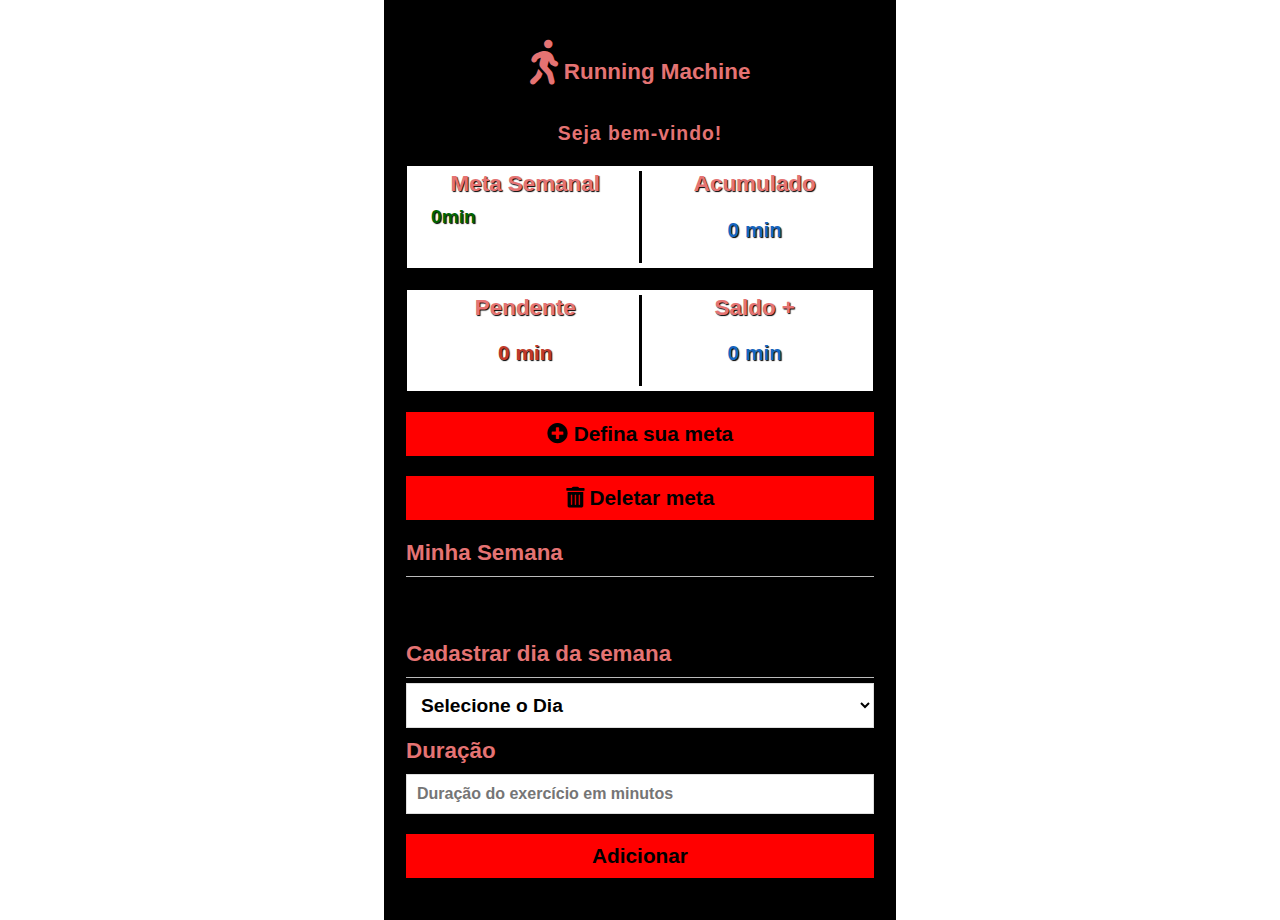
<file: index.html>
<!DOCTYPE html>
<html lang="pt-br">
  <head>
    <meta charset="UTF-8"/>
    <meta name="viewport" content="width=device-width, initial-scale=1.0" />
    <link rel="shortcut icon" href="imagens/icon.png" type="image/x-icon">
    <link rel="stylesheet" href="css/style.css" />
    <link rel="stylesheet" href="css/modal.css">
    <link rel="stylesheet" href="fontawesome/css/all.min.css">
    <title>Running Machine</title>
  </head>
  <body> 
    <div class="container">
      <h2><i class="fas fa-walking fa-2x"></i>  Running Machine</h2><br>
        
        <h1 id="msg"></h1>
        <div class="painel">
            <div>
              <h4 class="meta">Meta Semanal</h4>
              <ul class="metaSemanal" id="metaSemanal"></ul>
            </div>

            <div>
              <h4>Acumulado</h4> 
              <p id="acumulado" class="acumulado"></p> 
            </div>
        </div>

        <div class="painel">
            <div>
              <h4>Pendente</h4> 
              <p id="restante" class="restante"></p>
              <p id="metaZerada" class="metaZerada"></p>            
            </div>

            <div>
            <h4>Saldo +</h4>
            <p id="saldoPositivo" class="saldoPositivo"></p>
            </div>
        </div>
        <a href="metaSemanal.html"><button class="btn"><i class="fas fa-plus-circle fa-1x"></i> Defina sua meta</button></a>
        <button class="btn" onclick="removeMeta();"><i class="fas fa-trash-alt fa-1x"></i> Deletar meta</button>

      <h3>Minha Semana</h3>
      <ul id="duracao" class="duracao"></ul>     
     

      <h3>Cadastrar dia da semana</h3>
      
      <form id="form">
        <div class="form-control">
          <select name="dia" id="dia" class="form-control">
            <option value="">Selecione o Dia</option>
            <option value="Segunda">Segunda</option>
            <option value="Terça">Terça</option>
            <option value="Quarta">Quarta</option>
            <option value="Quinta">Quinta</option>
            <option value="Sexta">Sexta</option>
            <option value="Sábado">Sábado</option>
            <option value="Domingo">Domingo</option>
          </select>
        </div>

        <div class="form-control">
          <label for="duracao">Duração <br /></label>
          <input type="number"  id="diaDuracao" placeholder="Duração do exercício em minutos"/>
        </div>
        <button class="btn">Adicionar</button>         
      </form>
    </div>

     <!--****************Modal de sucesso inicio****************************-->
     <div class="modal" id="modalSuccess">
      <div class="modal-content-success">
          <header class="modal-header-success">
              <h2 class="modal-title">Parabéns!!</h2>
              <span class="modal-close" id="modalCloseSuccess">&#10006;</span>
          </header>
          <div class="msg-winner modal-body-success">
            <h6><i class="wiiner fas fa-trophy fa-7x"></i></h6>
             <h5 class="msg-modal">
                Você atingiu a sua meta semanal de exercícios!
              </h5>              
          </div>
          <footer class="modal-footer">
              <button id="cancelarModalSuccess" class="modal-button green">OK</button>
          </footer>
      </div>
  </div>
  <!--****************Modal de sucesso fim****************************-->
    <script src="js/main.js"></script>
  </body>
</html>
</file>
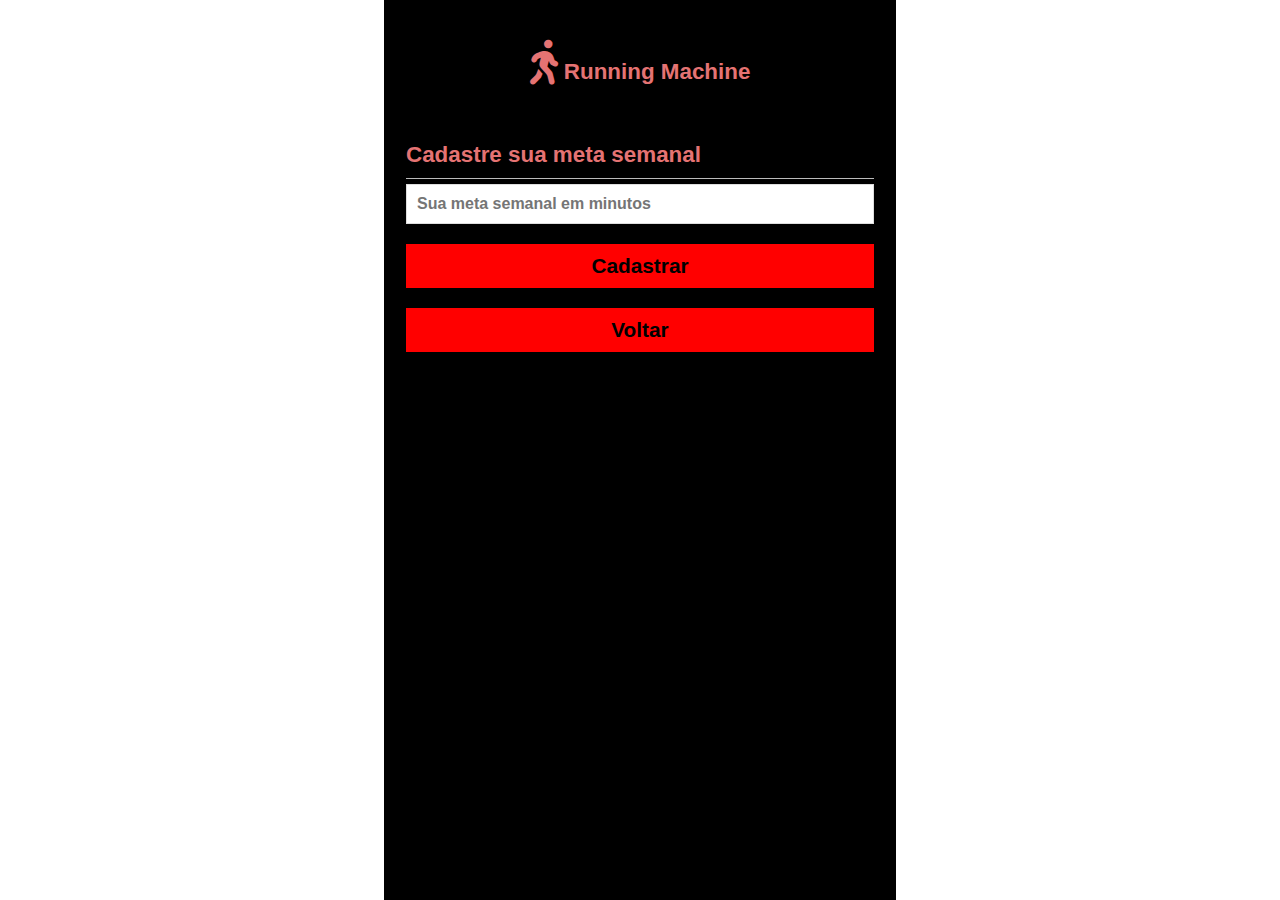
<file: metaSemanal.html>
<!DOCTYPE html>
<html lang="pt-br">
  <head>
    <meta charset="UTF-8"/>
    <meta name="viewport" content="width=device-width, initial-scale=1.0" />
    <link rel="shortcut icon" href="imagens/icon.png" type="image/x-icon">
    <link rel="stylesheet" href="css/style.css" />
    <link rel="stylesheet" href="css/modal.css">
    <link rel="stylesheet" href="fontawesome/css/all.min.css">
    <title>Running Machine</title>
  </head>
  <body> 
    <div class="container" id="container-metaSemanal">
      <h2><i class="fas fa-walking fa-2x"></i>  Running Machine</h2><br>

      <h3>Cadastre sua meta semanal</h3>
      
      <form id="formMetaSemanal">
        <div class="form-control">
          <input type="number"  id="inputMetaSemanal" placeholder="Sua meta semanal em minutos"/>
        </div>
        <button class="btn" id="btnCadMeta" type="submit">Cadastrar</button> 
        <button class="btn" onclick="history.back();" type="submit">Voltar</button>           
      </form>
    </div>
    <script src="js/metaSemanal.js"></script>
  </body>
</html>
</file>
<file: css/style.css>
* {
  box-sizing: border-box;
}

body {
  background-color: #fff; 
  display: flex;
  flex-direction: column;
  align-items: center;
  justify-content: center;
  min-height: 100vh;
  margin: 0;
  font-family: 'Lato', sans-serif;
}

.container {
  margin: 0 auto;
  width: 40%;
  border: 2px solid #000;
  padding: 20px;
  height: 100vh auto;
  background: #000;
}

#container-metaSemanal {
  margin: 0 auto;
  width: 40%;
  border: 2px solid #000;
  padding: 20px;
  height: 100vh;
  background: #000;
}

a{
  text-decoration: none;
}

h2,h3,h4,label{
  color: #e57373;
  font-weight: 900;
  text-shadow: 1px 1px 1px #000;
  font-size: 1.4em;
}

h1 {
  letter-spacing: 1px;
  margin: 0;
  color: #e57373;
  font-size: 1.1em;
  text-align: center;
  text-shadow: 1px 1px 1px #000;
}

h2{
  text-align: center;
}

h3 {
  border-bottom: 1px solid #bbb;
  padding-bottom: 10px;
  margin: 20px 0 5px;
}

h4 {
  margin: 0;
}


.painel{
  background-color: #fff;
  padding: 5px;
  display: flex;
  justify-content: space-between;
  margin: 20px 0;
  border: 1px solid #000;
}

.painel > div {
  flex: 1;
  text-align: center;
}

.painel > div:first-of-type {
  border-right: 3px solid #000;
}

.painel h4 a{
  color: #e57373;
}

.acumulado, .saldoPositivo, .metaZerada {
  color: #1565c0;
  font-size: 1.3em;
  text-shadow: 1px 1px 1px #000;
  font-weight: 900;
}

.metaSemanal {
  color: darkgreen;
  font-size: 1.2em;
  text-shadow: 1px 1px 1px #000;
  font-weight: 900;
  width: 20px;
  height: 10px;
  margin: 5px 15px;
}

.restante {
  color: #c0392b;
  font-size: 1.3em;
  text-shadow: 1px 1px 1px #000;
  font-weight: 900;
}

label {
  display: inline-block;
  margin: 10px 0;
}

input[type='text'],
input[type='number'] {
  border: 1px solid #dedede;
  display: block;
  font-size: 16px;
  padding: 10px;
  width: 100%;
  color: #000;
  font-weight: 900;
}

input:focus{
  outline: none;
  font-size: 1.2em;
}

select{
    width: 100%;
    outline: none;
    font-size: 1.2em;
    border: 1px solid #dedede;
    display: block;
    padding: 10px;
    color: #000;
    background-color: #fff;
    font-weight: 900;    
}

.btn {
  cursor: pointer;
  background-color: red;
  box-shadow: var(--box-shadow);
  color: #000;
  border: 0;
  display: block;
  font-size: 1.3em;
  margin: 20px 0 20px;
  padding: 10px;
  width: 100%;
  font-weight: 900;
}

.btn-meta{
  cursor: pointer;
  background-color: #e57373;
  box-shadow: var(--box-shadow);
  color: #000;
  border: 0;
  font-size: 1.3em;
  border-radius: 5px;
}


.btn:hover{
  background: #c0392b;
}

.btn:focus,
.delete-btn:focus {
  outline: 0;
}

 ul {
  list-style-type: none;
  padding: 4px;
  margin-bottom: 40px;
}

.duracao li {
  background-color: #fff;
  box-shadow: var(--box-shadow);
  color: #000;
  font-weight: 900;
  display: flex;
  justify-content: space-between;
  position: relative;
  padding: 10px;
  margin: 10px 0;
  padding-left: 50px;
}

.delete-btn {
  cursor: pointer;
  background-color: #e57373;
  border: 0;
  color: #000;
  font-size: 1.8em;
  font-weight: 900;
  line-height: 39px;
  padding: 2px 5px;
  position: absolute;
  top: 0;
  left: 0;
  width: 36px;  
}

@media (max-width: 768px){

  .container{
    width: 100%;    
    position: absolute;
    top: 0;
  }


h3,h4,label{
    color: #e57373;
    font-weight: 900;
    text-shadow: 1px 1px 1px #000;
    font-size: 1em;
  }

  .acumulado, .saldoPositivo, .metaZerada, .metaSemanal, .restante {
    font-size: 1em;
  }

  .metaSemanal p {
  color: darkgreen;
  font-size: 1.1em;
  text-shadow: 1px 1px 1px #000;
  font-weight: 900;
}

    #container-metaSemanal {
    margin: 0 auto;
    width: 100%;
  }
}
</file>
<file: css/modal.css>
/*==========Modal Inicio============*/
.modal{
    position: fixed;
    top: 0;
    left:0;
    width: 100%;
    height: 100%;
    background: #00000090;
    opacity: 0;
    z-index: -1;
    box-shadow: 5px 3px 3px #000;
    transition: all 0.7s ease;
}

.modal.active{
    opacity: 1;
    z-index: 1;
}

.modal-title{
    text-shadow: 2px 1px 1px #000;
    color: #e57373;
    font-weight: 900;
    line-height: 10px;
}

.msg-modal{
    font-size: 1.3em;
    color: #bb9457;
}

.msg-winner{
    text-align: center;
}

h6 i{
    color: #bb9457;
    text-shadow: 2px 2px 2px #000;
}



.modal-close{
    position: absolute;
    right: 0;
    display: block;
    width: 40px;
    height: 40px;
    text-align: center;
    user-select: none;
    cursor: pointer;
    color: #000;
    background-color: #e57373;
}

.modal-close:hover{
    background-color: #e57373;
    color: white;
}


.modal-footer{
    background-color: inherit;
    text-align: right;
    padding: 0 20px;
}

.modal-button{
    border-style: none;
    height: 40px;
    padding: 6px 12px;
    margin-bottom: 5px;
    background-color: #e57373;
    color: #fff;
    font-size: 1.2rem;
    cursor: pointer;
    transition: box-shadow .6s ease;
    box-shadow: 5px 3px 3px #000;
    font-weight: 900;
    text-shadow: 2px 1px 1px #000;
}

button.red{
    background-color: #e57373;
}
/*==========Modal Fim=====================*/


/*==========Modal Sucesso Inicio============*/
.modal-content-success{
    display: flex;
    flex-direction: column;
    gap:20px;
    width: 40vw;
    margin: 20vh auto;
    padding-bottom: 20px;
    background: rgb(31, 29, 29);
    box-shadow: 1px 1px 10px black;
  }
  
  .modal-header-success{
    display: flex;
    position: relative;
    justify-content: center;
    height: 40px;
    line-height: 40px;
    font-size: 1rem;
    background: #000;
    color: #fff;
  }
  
  .modal-body-success{
    padding: 20px;
    color: green;    
  }
  /*==========Modal Sucesso Fim============*/
  

  @media (max-width:480px){
    .modal{
        top:100%;
        transition: all 1s ease;
    }

    .modal.active{
        top:25%;
    }

    .modal-content-success{
        margin:0;
        width:100%;
        position:fixed;
    }
}
</file>
